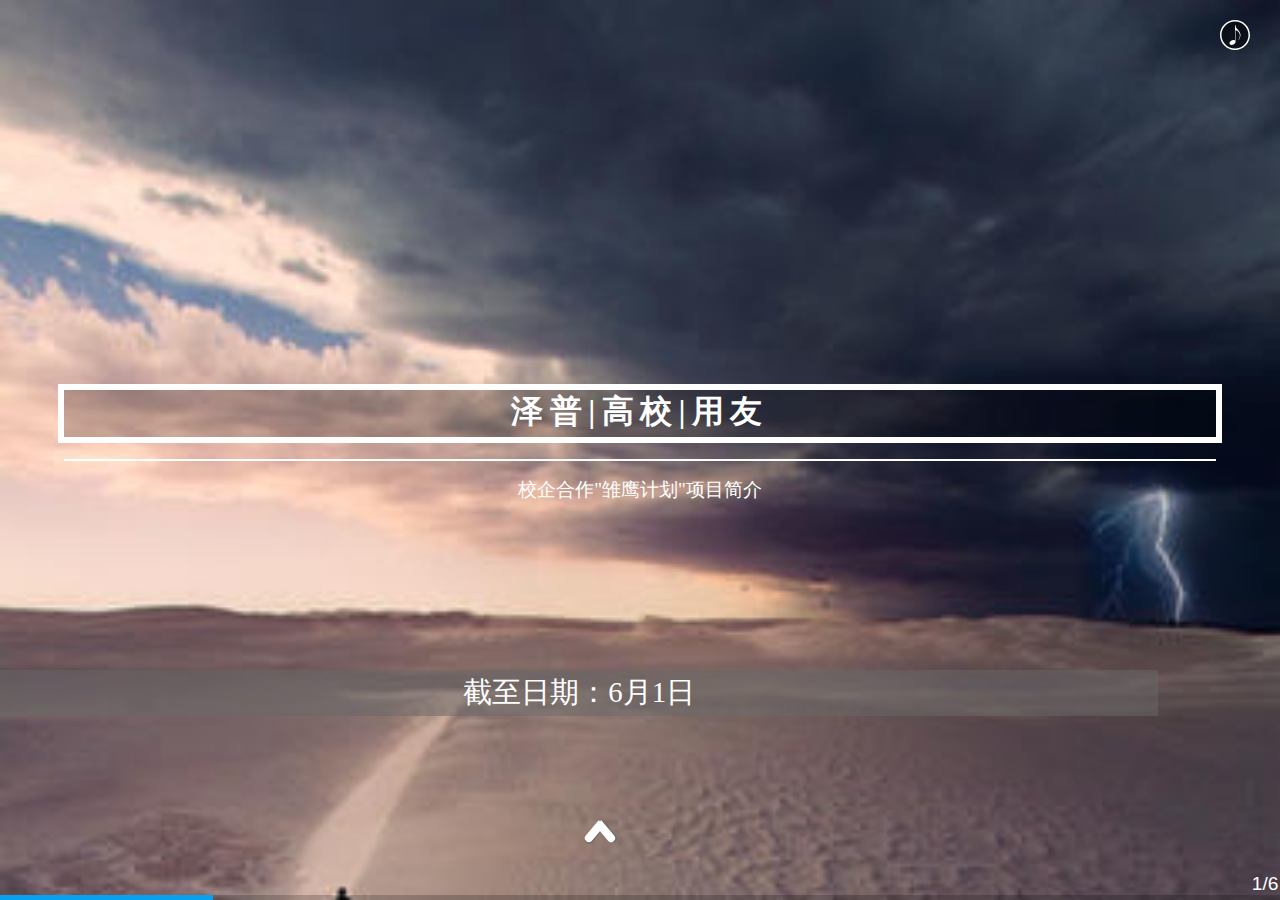
<file: zepu/index.html>
<!DOCTYPE html>
<html>
<head>
    <meta charset="utf-8">
    <meta name="viewport" content="initial-scale=1.0, maximum-scale=1.0, user-scalable=no" />
    <title>泽普高校校企合作"雏鹰计划"</title>
    <link rel="stylesheet" href="css/style.css" />
</head>
<body>
	<div class="content">
	    <ul class="content-wrap">
	    	<!--音频-->
	    	<div id="auido" class="show">
	    		<audio id="music-audio" class="audio" loop="" autoplay="autoplay" preload="" src="img/mp4.mp4"></audio>
	    	</div>
	    	<!--显示当前页面数-->
	        <div class="catalogue">
	            <span><span id="number">1</span>/6</span>
	        </div>
	        <!--进度条-->
	        <div class="progress">
	            <div id="current-progress"></div>
	        </div>
	        <li class="page page1">
	        	<!--第一页-->
	            <div class="first_background">
	            	<div class="title">
	            		<h1>泽普|高校|用友</h1>
	            		<!--直线-->
	            		<div class="hr animate"></div>
	            		<p class="projectName animate">校企合作"雏鹰计划"项目简介</p>
	            	</div>
	            	<div class="time animate">
	            		<p>截至日期：6月1日</p>
	            	</div>
	            	<!--滑动图标-->
	            	<div class="slide-icon">
	            		<div class="left-pre"></div>
	            		<div class="right-pre"></div>
	            	</div>
	            	
	            </div>
	        </li>
	        <li class="page page2">
	        	<!--第二页-->
	            <div class="second_background">
	            	<div class="txt-wrap">
	            		<div class="glass animate"></div>
	            		<p class="know animate">你知道吗</p>
	            		<p class="know-yellow animate">Do You Know</p>
	            		<p class="student animate">超过70%的大学生的大学生活也就这样？</p>
	            	</div>
	            	<div class="bottom">
	            		<div class="people"></div>
	            		<p class="come animate">大学我来了</p>
	            	</div>
                    <!--滑动图标-->
	            	<div class="slide-icon">
	            		<div class="left-pre"></div>
	            		<div class="right-pre"></div>
	            	</div>
	            </div>
	        </li>
	        <li class="page page3">
	            <!--第三页-->
	            <div class="second_background">
	            	<div class="content-box-top-th">
	            		<div class="text-box1 animate">
	            		    <p>第一年</p>
	            		    <p>终于熬过了高考狗血的日子，该好好玩啦！</p>
	                    </div>
	                    <!--图片-->
	                    <div class="dance animate"></div>
	            	</div>
	            	<div class="content-box-bottom-th">
	            		<!--图片-->
	                    <div class="colleage animate"></div>
	            		<div class="text-box2 animate">
	            		    <p>第二年</p>
	            		    <p>学生会忙着呢，我去，这就是社团！哪有时间关注企业的信息啊，就业离我远着呢！</p>
	                    </div>
	            	</div>
                    <!--滑动图标-->
	            	<div class="slide-icon">
	            		<div class="left-pre"></div>
	            		<div class="right-pre"></div>
	            	</div>
	            </div>
	        </li>
	        <li class="page page4">
	            <!--第四页-->
	            <div class="fourth_background">
	            	<div class="content-box-top-ft">
	            		<!--图片-->
	            		<div class="think animate"></div>
	            	</div>
	            	<div class="content-box-bottom-ft animate">
	            		<p>大三、大四</p>
	            		<p>准备开始校外实践、就业了，然而，您准备好了吗？</p>
	            	</div>	
                    <!--滑动图标-->
	            	<div class="slide-icon">
	            		<div class="left-pre"></div>
	            		<div class="right-pre"></div>
	            	</div>
	            </div>
	        </li>
	        <li class="page page5">
	            <!--第五页-->
	            <div class="fifth_background">
	            	<div class="content-box-top-fi">
	            		<p class="txt1 animate">找不到有价值的实践平台</p>
	            		<p class="txt2 animate">实习内容没有含金量</p>
	            		<p class="txt3 animate">知识和企业技能要求脱节</p>
	            	</div>
	            	<div class="content-box-bottom-fi animate">
	            		<p class="do animate">我们该怎么办</p>
	            		<div class="think-pic"></div>
	            	</div>	
                    <!--滑动图标-->
	            	<div class="slide-icon">
	            		<div class="left-pre"></div>
	            		<div class="right-pre"></div>
	            	</div>
	            </div>
	        </li>
	        <li class="page page6">
	            <!--第六页-->
	            <div class="sixth_background">
	            	<div class="content-box-top-si animate">
	            		<p>欢迎加入</p>
	            		<p>泽普&nbsp;|&nbsp;高校&nbsp;|&nbsp;用友</p>
	            		<p>校企合作"雏鹰计划"</p>
	            	</div>
	            	<div class="content-box-bottom-st">
	                    <!--图片-->
	            		<div class="join animate"></div>
	            		<div class="yongyou animate"></div>
	            		<div class="zepu animate"></div>
	            	</div>	
                    <!--滑动图标-->
	            	<div class="slide-icon">
	            		<div class="left-pre"></div>
	            		<div class="right-pre"></div>
	            	</div>
	            </div>
	        </li>
	    </ul>
	</div>
	<script type="text/javascript" src="js/zepto.min.js" ></script>
	<script type="text/javascript" src="js/toucher.js" ></script>
	<script>
		var doc = document.documentElement,
			resizeEvt = 'orientationchange' in window ? 'orientationchange' : 'resize',
			recalc = function() {
//				doc.style.fontSize = 20 * (doc.clientWidth / 320) + 'px';
				var content = document.querySelector('.content');
				// var contentv=1008/640;
				content.style.height = doc.clientHeight + "px";
			}
		window.addEventListener(resizeEvt, recalc, false);
		document.addEventListener('DOMContentLoaded', recalc, false);
	</script>	
	<script type="text/javascript" src="js/changePage.js" ></script>
	<script type="text/javascript" src="js/play.js" ></script>
</body>
</html>
</file>
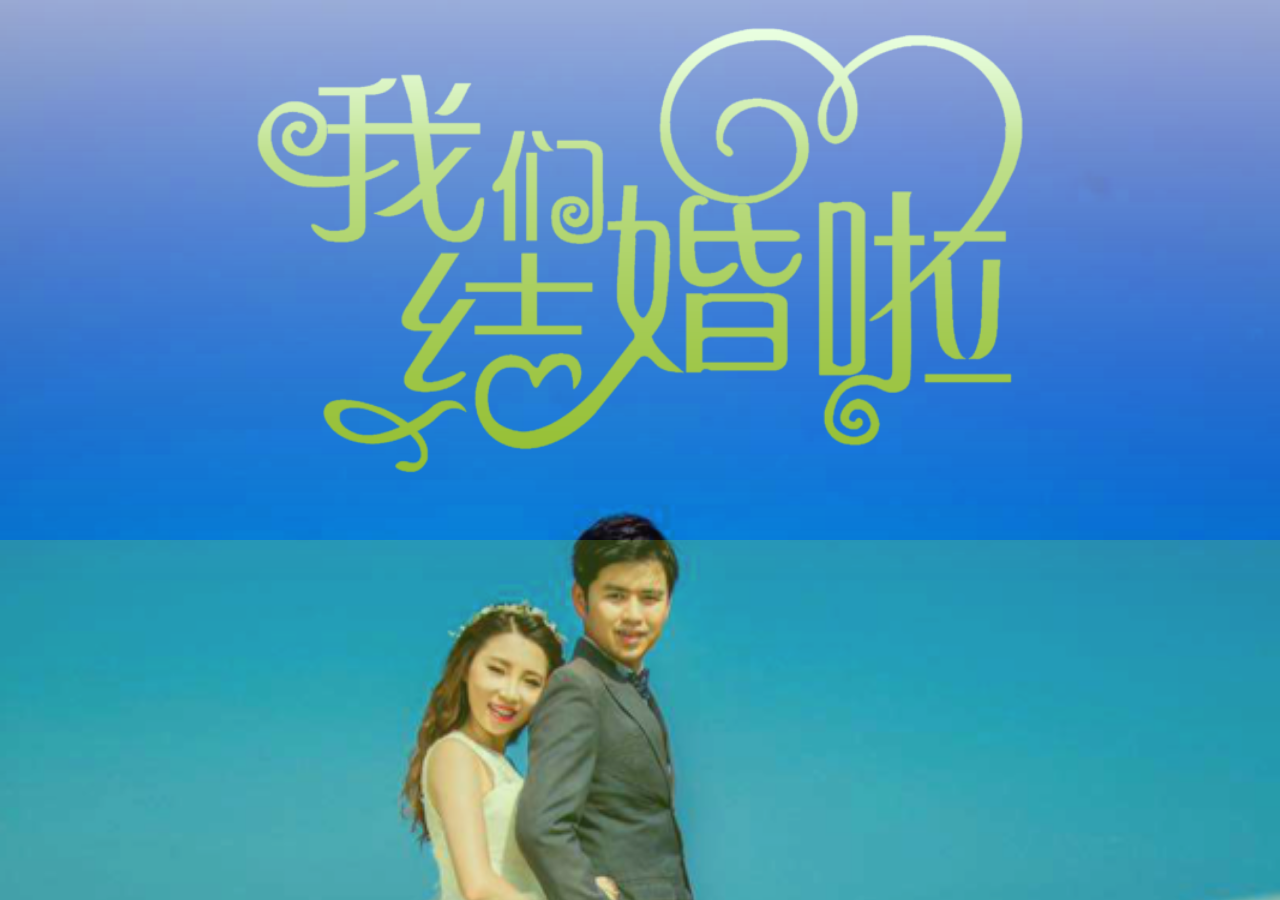
<file: marriage/marriage.html>
<!DOCTYPE html>
<html lang="en">

	<head>
		<meta charset="utf-8">
		<title></title>
		<meta name="viewport" content="width=device-width, initial-scale=1, minimum-scale=1, maximum-scale=1">
		<link rel="stylesheet" href="css/style.css" />
	</head>

	<body>
		<!-- Swiper -->
		<div class="swiper-container">
			<div class="swiper-wrapper">
				<div class="firstpage page page1 show">
					<img src="img/firstpage.png">
					<img src="img/marriage.png" class="top">
					<div class="bottom">
					</div>
					<div class="wrap">
						<img src="img/mar-flowr.png">
					</div>
				</div>

				<div class="second page page2">
					<h3>2015-05-16&nbsp;下午&nbsp;17：30</h3>
					<h1>真诚的邀约</h1>
					<p>在这温馨浪漫的，喜悦甜蜜的日子里，我两决定于2015-05-16(星期六)上午 17：30举行结婚典礼，届时敬备酒宴，欢迎您到来分享这份喜悦，您的光临将使我们的婚宴增添万分光彩</p>
					<h3>地点：花溪区迎宾路210号（花溪迎宾馆酒店）</h3>
				</div>

				<div class="third page3 page ">
					<div class="line"></div>
					<img src="img/back.png" class="back">
					<div class="box">
						<h1>典藏真爱</h1>
						<h3>Collection of precious</h3>
						<h3>2015-05-16&nbsp;下午&nbsp;17：30</h3>
						<img src="img/second.jpg" class="photo"></div>
				</div>

				<div class="third page4 page ">
					<div class="line"></div>
					<img src="img/back.png" class="back">
					<div class="box">
						<h1>典藏真爱</h1>
						<h3>Collection of precious</h3>
						<h3>2015-05-16&nbsp;下午&nbsp;17：30</h3>
						<img src="img/first.jpg" class="photo"></div>
				</div>

				<div class="third page5 page ">
					<div class="line"></div>
					<img src="img/back.png" class="back">
					<div class="box">
						<h1>典藏真爱</h1>
						<h3>Collection of precious</h3>
						<h3>2015-05-16&nbsp;下午&nbsp;17：30</h3>
						<img src="img/address.png" class="photo">
						<h3 class="address">地点：花溪区迎宾路210号（花溪迎宾馆酒店）</h3>
					</div>
				</div>

			</div>

		</div>
		<script src="js/zepto.min.js"></script>
		<script type="text/javascript" src="js/toucher.js"></script>
		<script>
			var index=1;
			            var totalpage,nextpage;
			
			        	$(document).swipeUp(function(){
			    		 totalpage=$(".page").length;
			    		 if(index==totalpage){
			    		 	$(".page"+index).removeClass("show");
			    		 	$(".page1").addClass("show");
			    		 	
			    		 	index=1;
			    		 }else{
			    		 	nextpage=index+1;
			    		 	$(".page"+index).removeClass("show");
			    		 	$(".page"+nextpage).addClass("show");
			    		 	index=nextpage;
			    		 }
			    		 });
			    		 $(document).swipeDown(function(){
			    		 totalpage=$(".page").length;
			    		 if(index==1){
			    		 	$(".page"+index).removeClass("show");
			    		 	$(".page"+totalpage).addClass("show");
			    		 	
			    		 	index=4;
			    		 }else{
			    		 	nextpage=index-1;
			    		 	$(".page"+index).removeClass("show");
			    		 	$(".page"+nextpage).addClass("show");
			    		 	index=nextpage;
			    		 }
			    		
			    	});
		</script>
	</body>

</html>
</file>
<file: zepu/css/style.css>
/*公用*/
*{
	margin: 0;
	padding: 0;
}
ul li{
	list-style: none;
}
body{
	font-size: 10px;
	font-family: "微软雅黑";
}
p{
	font-size: 1.2rem;
}
h1{
	font-size: 2rem;
}
.content{
	width: 100%;
	overflow: hidden;
    position: absolute;
}
.content-wrap{
	position: relative;
	width: 100%;
	height: inherit;
}
.page{
	width: 100%;
	height: inherit;
	overflow: hidden;
	position: absolute;
}
/*控制页面切换*/
@-webkit-keyframes In{
	from{-webkit-transform: translate3d(0,100%,0);}
	to{-webkit-transform: translate3d(0,0,0);}
}
@-moz-keyframes In{
	from{-webkit-transform: translate3d(0,100%,0);}
	to{-webkit-transform: translate3d(0,0,0);}
}
@keyframes In{
	from{-webkit-transform: translate3d(0,100%,0);}
	to{-webkit-transform: translate3d(0,0,0);}
}
.pageIn{
	-webkit-transform: translate3d(0,-100%,0);
	-moz-transform: translate3d(0,-100%,0);
	-ms-transform: translate3d(0,-100%,0);
	transform: translate3d(0,-100%,0);
	-webkit-animation: In 1s forwards;
	-moz-animation: In 1s forwards;
	-ms-animation: In 1s forwards;
	animation: In 1s forwards;
	
}
.pageOut{
	-webkit-transform: translate3d(0,100%,0);
	-moz-transform: translate3d(0,100%,0);
	-ms-transform: translate3d(0,100%,0);
	transform: translate3d(0,100%,0);
	-webkit-animation: Out 1s forwards;
    -moz-animation: Out 1s forwards;
    -ms-animation: Out 1s forwards;
    animation: Out 1s forwards;
}
@-webkit-keyframes Out{
	from{
		-webkit-transform: translate3d(0,-100%,0);
	   }
	to{
		-webkit-transform: translate3d(0,0,0);
	    }
}
@-moz-keyframes Out{
	from{
		-moz-transform: translate3d(0,-100%,0);
	   }
	to{
		-moz-transform: translate3d(0,0,0);
	    }
}
@-ms-keyframes Out{
	from{
		-ms-transform: translate3d(0,-100%,0);
	   }
	to{
		-ms-transform: translate3d(0,0,0);
	    }
}
@keyframes Out{
	from{
		transform: translate3d(0,-100%,0);
	   }
	to{
		transform: translate3d(0,0,0);
	    }
}
/*音频*/
#auido{
	background: url(../img/normalmusic.svg) no-repeat;
	background-size: 30px 30px;
	z-index: 1000;
	position: fixed;
	top:20px;
	right: 30px;
	width: 30px;
	height: 30px;
	
}
.show{
	-webkit-animation: rotato 2s linear infinite;
	-moz-animation: rotato 2s linear infinite;
	-ms-animation: rotato 2s linear infinite;
	animation: rotato 2s linear infinite;
}
.stop{
	background: url(../img/normalmusic.svg) no-repeat;
	background-size: 30px 30px;
	z-index: 1000;
	position: fixed;
	top:20px;
	right: 30px;
	width: 30px;
	height: 30px;
	-webkit-animation: rotato 2s linear infinite;
	-moz-animation: rotato 2s linear infinite;
	-ms-animation: rotato 2s linear infinite;
	animation: rotato 2s linear infinite;
	animation-play-state: paused;
}
@-webkit-keyframes rotato{
	from{
		-webkit-transform: rotate3d(0,0,0);
		transform: rotate3d(0,0,0);
		transform-origin: 50% 50%;
	}
	to{
		-webkit-transform: rotate3d(0,0,1,360deg);
		transform: rotate3d(0,0,1,360deg);
		transform-origin: 50% 50%;
	}
}
@-moz-keyframes rotato{
	from{
		-webkit-transform: rotate3d(0,0,0);
		transform: rotate3d(0,0,0);
		transform-origin: 50% 50%;
	}
	to{
		-webkit-transform: rotate3d(0,0,1,360deg);
		transform: rotate3d(0,0,1,360deg);
		transform-origin: 50% 50%;
	}
}
@-ms-keyframes rotato{
	from{
		-webkit-transform: rotate3d(0,0,0);
		transform: rotate3d(0,0,0);
		transform-origin: 50% 50%;
	}
	to{
		-webkit-transform: rotate3d(0,0,1,360deg);
		transform: rotate3d(0,0,1,360deg);
		transform-origin: 50% 50%;
	}
}
@-o-keyframes rotato{
	from{
		-webkit-transform: rotate3d(0,0,0);
		transform: rotate3d(0,0,0);
		transform-origin: 50% 50%;
	}
	to{
		-webkit-transform: rotate3d(0,0,1,360deg);
		transform: rotate3d(0,0,1,360deg);
		transform-origin: 50% 50%;
	}
}
@keyframes rotato{
	from{
		-webkit-transform: rotate3d(0,0,0);
		transform: rotate3d(0,0,0);
		transform-origin: 50% 50%;
	}
	to{
		-webkit-transform: rotate3d(0,0,1,360deg);
		transform: rotate3d(0,0,1,360deg);
		transform-origin: 50% 50%;
	}
}
/*滑动图标*/
.slide-icon{
	width: 3rem;
	height: 3rem;
	position: absolute;
	left: 45%;
	bottom: 2rem;
	-webkit-animation: translateZ 1.2s linear infinite;
	-moz-animation: translateZ 1.2s   linear infinite;
	-ms-animation: translateZ 1.2s  linear infinite;
	animation: translateZ 1.2s linear infinite;
	
}
@-webkit-keyframes translateZ{
	0%{
		-webkit-transform: translateY(0);
		transform: translateY(0);
		opacity: 0.1;
	}
	70%{
		-webkit-transform: translateY(-1rem);
		transform: translateY(-1rem);
		opacity: 1;
	}
	100%{
		-webkit-transform: translateY(-1.5rem);
		transform: translateY(-1.5rem);
		opacity: 0;
	}
}
.left-pre,.right-pre{
	position: relative;
	top:0.5rem;
	float: left;
	width: 1.5rem;
	height: 0.5rem;
	background: #ffffff;
	box-shadow: 1px -1px 1px #646464;
	/*-webkit-transform: rotate(130deg);;
	transform: rotate(130deg);*/
}
.left-pre{
	border-top-right-radius: 5px;
	border-bottom-right-radius: 5px;
	-webkit-transform: rotate(130deg);;
	transform: rotate(130deg);
	box-shadow: 1px -1px 1px #646464;
	left: 0.4rem;
	
}
.right-pre{
	border-top-right-radius: 5px;
	border-bottom-right-radius: 5px;
	-webkit-transform: rotate(50deg);;
	transform: rotate(50deg);
	right: 0.4rem;
}
/*显示当前页面数*/
.catalogue{
	z-index: 1000;
	position: absolute;
	bottom: 0.3rem;
	right: 0.1rem;
}
.catalogue span{
	font-family: 'Microsoft Yahei',Tahoma,Helvetica,Arial,sans-serif;
	color: #FFFFFF;
	font-size: 1.2rem;
}
/*进度条*/
.progress{
	z-index: 1000;
	position: absolute;
	bottom: 0px;
	width: 100%;
	height: 0.3rem;
	background-color: rgba(0,0,0,.2);

}
#current-progress{
	width: 16.67%;
	height: 0.3rem;	
	background-color: #08A1EF;
	-webkit-transition: width 1s linear;
	-moz-transition: width 1s linear;
	transition: width 1s linear;
}
#current-progress.width1{
	width: 16.67%;
}
#current-progress.width2{
	width: 33.34% !important;
}
#current-progress.width3{
	width: 50% !important;
}
#current-progress.width4{
	width: 66.67% !important;
}
#current-progress.width5{
	width: 83.33% !important;
}
#current-progress.width6{
	width: 100% !important;
}

/*第一页*/
.first_background{
    width:100%;
    height: inherit;
    background: url(../img/first.jpg) left top/cover no-repeat;
}
.page1{
	z-index: 100;
}
.title {
	height: 30%;
	padding-top: 30%;
}
.title h1{
	width: 90%;
	color: #FFFFFF;
	border: 0.4rem solid #FFFFFF;
	margin: 0px auto;
	text-align: center;
	letter-spacing:0.4rem;
	padding-bottom: 0.2rem;
	background: rgba(0,0,0,0.2);
}
.hr{
	width: 90%;
	margin: 1rem auto;
	height: 0.1rem;
	background: #FFFFFF;
}
.active.hr{
	-webkit-animation: changeWidth 0.5s linear .1s forwards;
	-moz-animation: changeWidth 0.5s linear .1s forwards;
	-ms-animation: changeWidth 0.5s linear .1s forwards;
	-o-animation: changeWidth 0.5s linear .1s forwards;
	animation: changeWidth 0.5s linear .1s forwards;
}
@-webkit-keyframes changeWidth{
	from{
		width: 10%;
	}
	to{
		width: 90%;
	}
}
@-moz-keyframes changeWidth{
	from{
		width: 10%;
	}
	to{
		width: 90%;
	}
}
@-ms-keyframes changeWidth{
	from{
		width: 10%;
	}
	to{
		width: 90%;
	}
}
@-o-keyframes changeWidth{
	from{
		width: 10%;
	}
	to{
		width: 90%;
	}
}
@keyframes changeWidth{
	from{
		width: 10%;
	}
	to{
		width: 90%;
	}
}
.projectName{
	position: relative;
	color: #FFFFFF;
	margin: 1rem auto;
	text-align: center;
}
.active.projectName{
	-webkit-animation: first1 1s linear forwards;
	-moz-animation: first1 1s linear forwards;
	-ms-animation: first1 1s linear forwards;
	-o-animation: first1 1s linear forwards;
	animation: first1 1s linear forwards;
}
.time{
	position: relative;
	margin-top: 1rem;
	padding: 0.2rem;
	width: 90%;
	background: rgba(103, 103, 103,0.5);
}
.active.time{
	-webkit-animation: first1 1s linear 0.3s forwards;
	-moz-animation: first1 1s linear 0.3s forwards;
	-ms-animation: first1 1s linear 0.3s forwards;
	-o-animation: first1 1s linear 0.3s forwards;
	animation: first1 1s linear 0.3s forwards;
}
.time p{
	font-size: 1.8rem;
	color: #FFFFFF;
	text-align: center;
}
@-webkit-keyframes first1{
	from{
		-webkit-transform: translate3d(0,100%,0);
		opacity: 0;
	}
	to{
		-webkit-transform: translate3d(0,0,0);
		opacity: 1;
	}
}
@-moz-keyframes first1{
	from{
		-moz-transform: translate3d(0,100%,0);
		opacity: 0;
	}
	to{
		-moz-transform: translate3d(0,0,0);
		opacity: 1;
	}
}
@-ms-keyframes first1{
	from{
		-ms-transform: translate3d(0,100%,0);
		opacity: 0;
	}
	to{
		-ms-transform: translate3d(0,0,0);
		opacity: 1;
	}
}
@keyframes first1{
	from{
		-webkit-transform: translate3d(0,100%,0);
		transform: translate3d(0,100%,0);	
		opacity: 0;	
	}
	to{
		-webkit-transform: translate3d(0,0,0);
		transform: translate3d(0,0,0);
		opacity: 1;
	}
}
/*第二页*/
.second_background{
    width:100%;
    height: inherit;
    background: url(../img/second.jpg) left top/cover no-repeat;
}
.txt-wrap{
	height: 50%;
	width: 100%;
	padding-top: 20%;
}
.glass{
	background: url(../img/glass.png) no-repeat;
	height: 196px;
	width: 80%;
	height: 6rem;
	margin: 0px auto;
	background-size: 90% 90%;
	background-position: center center;
	position: relative;
}
.active.glass{
	-webkit-animation: slideDown1 1s linear .1s forwards;
	-moz-animation: slideDown1 1s linear .1s forwards;
	-ms-animation: slideDown1 1s linear .1s forwards;
	-o-animation: slideDown1 1s linear .1s forwards;
	animation: slideDown1 1s linear .1s forwards; 
}
.know{
	position: relative;
	font-size: 1.8rem;
    color: #FFFFFF;
    text-align: center;
    margin-bottom: 0.5rem;
}
.active.know{
	-webkit-animation: slideUp2 1s linear .1s forwards;
	-moz-animation: slideUp2 1s linear .1s forwards;
	-ms-animation: slideUp2 1s linear .1s forwards;
	-o-animation: slideUp2 1s linear .1s forwards;
	animation: slideUp2 1s linear .1s forwards; 
}
.know-yellow{
	position: relative;
	font-size: 1.4rem;
    color: yellow;
    text-align: center;
    margin-bottom: 0.5rem;
}
.active.know-yellow{
	-webkit-animation: slideUp2 1s linear .1s forwards;
	-moz-animation: slideUp2 1s linear .1s forwards;
	-ms-animation: slideUp2 1s linear .1s forwards;
	-o-animation: slideUp2 1s linear .1s forwards;
	animation: slideUp2 1s linear .1s forwards; 
}
@-webkit-keyframes slideDown1{
	from{
		top:-1.5rem;
	}
	to{
		top:0rem;
	}
}
@-moz-keyframes slideDown1{
	from{
		top:-1.5rem;
	}
	to{
		top:0rem;
	}
}
@-ms-keyframes slideDown1{
	from{
		top:-1.5rem;
	}
	to{
		top:0rem;
	}
}
@-o-keyframes slideDown1{
	from{
		top:-1.5rem;
	}
	to{
		top:0rem;
	}
}
@keyframes slideDown1{
	from{
		top:-1.5rem;
	}
	to{
		top:0rem;
	}
}
@-webkit-keyframes slideUp2{
	from{
		-webkit-transform: translate3d(0,30%,0);
		transform: translate3d(0,30%,0);
		opacity: 0;
	}
	to{
		-webkit-transform: translate3d(0,0,0);
		transform: translate3d(0,0,0);
		opacity: 1;
	}
}
@-moz-keyframes slideUp2{
	from{
		top:1.5rem;
		opacity: 0;
	}
	to{
		top:0rem;
		opacity: 1;
	}
}
@-ms-keyframes slideUp2{
	from{
		top:1.5rem;
		opacity: 0;
	}
	to{
		top:0rem;
		opacity: 1;
	}
}
@-o-keyframes slideUp2{
	from{
		top:1.5rem;
		opacity: 0;
	}
	to{
		top:0rem;
		opacity: 1;
	}
}
@keyframes slideUp2{
	from{
		-webkit-transform: translate3d(0,30%,0);
		transform: translate3d(0,30%,0);
		opacity: 0;
	}
	to{
		-webkit-transform: translate3d(0,0,0);
		transform: translate3d(0,0,0);
		opacity: 1;
	}
}
.student{
	font-size: 1.4rem;
    color: #FFFFFF;
    padding: 0rem 1rem;
    margin-bottom: 0.5rem;
}
.active.student{
	-webkit-animation: slideLeft1 1s linear .1s forwards;
	-moz-animation: slideLeft1 1s linear .1s forwards;
	-ms-animation: slideLeft1 1s linear .1s forwards;
	-o-animation: slideLeft1 1s linear .1s forwards;
	animation: slideLeft1 1s linear .1s forwards; 
}
@-webkit-keyframes slideLeft1{
	from{
		-webkit-transform: translate3d(-100%,0,0);
	}
	to{
		-webkit-transform: translate3d(0,0,0);
	}
}
@-moz-keyframes slideLeft1{
	from{
		-webkit-transform: translate3d(-100%,0,0);
	}
	to{
		-webkit-transform: translate3d(0,0,0);
	}
}
@-ms-keyframes slideLeft1{
	from{
		-webkit-transform: translate3d(-100%,0,0);
	}
	to{
		-webkit-transform: translate3d(0,0,0);
	}
}
@keyframes slideLeft1{
	from{
		transform: translate3d(-100%,0,0);
	}
	to{
		transform: translate3d(0,0,0);
	}
}
.bottom{
	width: 100%;
	height: 60%;
}
.people{
	background: url(../img/people.gif) no-repeat;
	width: 80%;
	height: 60%;
	background-size: 100% 100%;
	margin-left: .5rem;
}
.active.come{
	-webkit-animation: rotate1 2s linear .1s infinite;
	-moz-animation: rotate1 2s linear .1s infinite;
	-ms-animation: rotate1 2s linear .1s infinite;
	-o-animation: rotate1 2s linear .1s infinite;
	animation: rotate1 2s linear .1s infinite; 
}
@-webkit-keyframes rotate1{
	0%{
		-webkit-transform: rotate3d(0,0,1,-10deg);
	}
	30%{
		-webkit-transform: rotate3d(0,0,1,10deg);
	}
	50%{
		-webkit-transform: rotate3d(0,0,1,-10deg);
	}
	80%{
		-webkit-transform: rotate3d(0,0,1,5deg);
	}
	100%{
		-webkit-transform: rotate3d(0,0,1,2deg);
	}
}
@keyframes rotate1{
	0%{
		transform: rotate3d(0,0,1,-10deg);
	}
	30%{
		transform: rotate3d(0,0,1,10deg);
	}
	50%{
		transform: rotate3d(0,0,1,-10deg);
	}
	80%{
		transform: rotate3d(0,0,1,5deg);
	}
	100%{
		transform: rotate3d(0,0,1,2deg);
	}
}
.bottom p{
	position: absolute;
	width: 1.1rem;
	height: 40%;
	font-size: 1.2rem;
	color: #FFFFFF;
	right: 1.2rem;
	top:63%;
}
/*第三页*/
.content-box-top-th{
	width: 100%;
	height: 40%;
	padding-top: 26%;
}
.text-box1{
	padding:0 2%;
	width: 36%;
	height: 35%;
	text-align: center;
	float: left;
	margin-right: 3%;
}
.text-box1 P:nth-child(1){
	color: #FFFFFF;
	font-size: 1.4rem;
	
}
.text-box1 P:nth-child(2){
	color: #FFFFFF;
	font-size: 1.0rem;
	line-height: 1.6rem;
}
.dance{
	background: url(../img/dance.jpg) no-repeat;
	height: 60%;
	width: 55%;
	background-size: 100% 100%;
	float:left;
}
.active.text-box1{
	-webkit-animation: slideLeft3 2s linear .1s forwards;
	-moz-animation: slideLeft3 2s linear .1s forwards;
	-ms-animation: slideLeft3 2s linear .1s forwards;
	-o-animation: slideLeft3 2s linear .1s forwards;
	animation: slideLeft3 2s linear .1s forwards; 
}
@-webkit-keyframes slideLeft3{
	0%{
		-webkit-transform: translate3d(-200%,0,0);
	}
	30%{
		-webkit-transform: translate3d(-5%,0,0);
	}
	40%{
		-webkit-transform: translate3d(100%,0,0);
	}
	60%{
		-webkit-transform: translate3d(0%,0,0);
	}
	80%{
		-webkit-transform: translate3d(110%,0,0);
	}
	100%{
		-webkit-transform: translate3d(0%,0,0);
	}
}
@keyframes slideLeft3{
	0%{
		transform: translate3d(-100%,0,0);
	}
	20%{
		transform: translate3d(0%,0,0);
	}
	40%{
		transform: translate3d(2%,0,0);
	}
	60%{
		transform: translate3d(0%,0,0);
	}
	80%{
		transform: translate3d(2%,0,0);
	}
	100%{
		transform: translate3d(0%,0,0);
	}
}
.active.dance{
	-webkit-animation: slideLeft4 2s linear .1s forwards;
	-moz-animation: slideLeft4 2s linear .1s forwards;
	-ms-animation: slideLeft4 2s linear .1s forwards;
	-o-animation: slideLeft4 2s linear .1s forwards;
	animation: slideLeft4 2s linear .1s forwards; 
}
@-webkit-keyframes slideLeft4{
	0%{
		-webkit-transform: translate3d(100%,0,0);
	}
	30%{
		-webkit-transform: translate3d(-5%,0,0);
	}
	40%{
		-webkit-transform: translate3d(10%,0,0);
	}
	60%{
		-webkit-transform: translate3d(0%,0,0);
	}
	80%{
		-webkit-transform: translate3d(-5%,0,0);
	}
	100%{
		-webkit-transform: translate3d(0%,0,0);
	}
}
@keyframes slideLeft4{
	0%{
		transform: translate3d(100%,0,0);
	}
	30%{
		transform: translate3d(-5%,0,0);
	}
	40%{
		transform: translate3d(10%,0,0);
	}
	60%{
		transform: translate3d(0%,0,0);
	}
	80%{
		transform: translate3d(-5%,0,0);
	}
	100%{
		transform: translate3d(0%,0,0);
	}
}
.dance:after{
	content: "";
	clear: both;
}
.content-box-bottom-th{
	width: 100%;
	height: 40%;
}
.text-box2{
	padding: 0;
	width: 30%;
	height: 35%;
	text-align: center;
	float: left;
}
.text-box2 P:nth-child(1){
	color: #FFFFFF;
	font-size: 1.4rem;
}
.text-box2 P:nth-child(2){
	color: #FFFFFF;
	font-size: 1.0rem;
	line-height: 1.6rem;
}
.active.text-box2{
	-webkit-animation: slideLeft4 2s linear .1s forwards;
	-moz-animation: slideLeft4 2s linear .1s forwards;
	-ms-animation: slideLeft4 2s linear .1s forwards;
	-o-animation: slideLeft4 2s linear .1s forwards;
	animation: slideLeft4 2s linear .1s forwards; 
}
.colleage{
	background: url(../img/association.jpg) no-repeat;
	height: 70%;
	width: 60%;
	margin-right: 3%;
	margin-left: 1%;
	background-size: 100% 100%;
	float:left;
}
.colleage:after{
	content: "";
	clear: both;
}
.active.colleage{
	-webkit-animation: slideLeft3 2s linear .1s forwards;
	-moz-animation: slideLeft3 2s linear .1s forwards;
	-ms-animation: slideLeft3 2s linear .1s forwards;
	-o-animation: slideLeft3 2s linear .1s forwards;
	animation: slideLeft3 2s linear .1s forwards; 
}
/*第四页*/
.fourth_background{
	width:100%;
    height: inherit;
    background: url(../img/fourth.jpg) left top/cover no-repeat;
}
.content-box-top-ft{
	width: 100%;
	height: 40%;
	padding-top: 20%;
}
.think{
	width: 80%;
	height: 100%;
	margin: 0px auto;
	background: url(../img/think.jpg) no-repeat;
	background-size: 100% 100%;
}
.content-box-bottom-ft{
	width: 70%;
	height: 23%;
	margin: 10% auto;
	background: rgba(0,0,0,0.8);
	padding: 5%;
	text-align: center;
	color: rgba(255,255,255,0.4);
	
}
.content-box-bottom-ft p:nth-child(1){
	padding-bottom: 0.5rem;
	font-size: 1.4rem;
	line-height: 1.4rem;
}
/*第五页*/
.fifth_background{
	width:100%;
    height: inherit;
    background: url(../img/fifth.jpg) left top/cover no-repeat;
}
.content-box-top-fi{
	width: 100%;
	height: 20%;
	padding-top: 20%;
	text-align: center;
}
.content-box-top-fi p{
	color: #FFFFFF;
	font-size: 1.6rem;
	padding-bottom: 1.4rem;
}
.content-box-bottom-fi{
	width: 80%;
	height: 50%;
	margin-top: 30%;
	padding: 0 10%;
}
.content-box-bottom-fi p{
	color: #FFFFFF;
	font-size: 1.8rem;
	width: 1.6rem;
	height: auto;
	float: left;
}
.think-pic{
	float: left;
	background: url(../img/worried.gif) no-repeat;
	width: 80%;
	height: 80%;
	background-size: 100% 100%;
	margin-left: 10%;
	position: relative;
	top:10%;
}
.think-pic:after{
	content: '';
	clear: both;
}
/*第五页*/
.sixth_background{
	width:100%;
    height: inherit;
    background: url(../img/sixth.jpg) left top/cover no-repeat;
}
.content-box-top-si{
	width: 100%;
	height: 20%;
	padding-top: 10%;
	text-align: center;
	text-align: center;
}
.content-box-top-si p{
	color: #FFFFFF;
	font-size: 1.4rem;
	padding-bottom: 2%;
}
.content-box-top-si p:nth-child(3){
	color: #FFFFFF;
	font-size: 1.2rem;
}
.content-box-bottom-st{
	width: 100%;
	height: 60%;
	margin-top: 5%;
}
.join{
	width: 100%;
	height: 80%;
	background: url(../img/join.jpg) no-repeat;
	background-size: 100% 100%;
	margin-bottom: 2%;
}
.yongyou{
	float: left;
	width: 30%;
	height: 20%;
	background: url(../img/yongyou.jpg) no-repeat;
	background-size: 100% 100%;
	margin: 0% 7%;
}
.zepu{
	float: left;
	width: 50%;
	height: 20%;
	background: url(../img/zepu.jpg) no-repeat;
	background-size: 100% 100%;
}
/*第四页动画*/
.active.think{
	-webkit-animation: slideLeft4 1s linear .1s forwards;
	-moz-animation: slideLeft4 1s linear .1s forwards;
	-ms-animation: slideLeft4 1s linear .1s forwards;
	-o-animation: slideLeft4 1s linear .1s forwards;
	animation: slideLeft4 1s linear .1s forwards; 
}
.active.content-box-bottom-ft{
	-webkit-animation: slideLeft5 1s linear .1s forwards;
	-moz-animation: slideLeft5 1s linear .1s forwards;
	-ms-animation: slideLeft5 1s linear .1s forwards;
	-o-animation: slideLeft5 1s linear .1s forwards;
	animation: slideLeft5 1s linear .1s forwards; 
}
@-webkit-keyframes slideLeft5{
	0%{
		-webkit-transform: translate3d(-200%,0,0);
		background: rgba(0,0,0,1);
	}
	20%{
		-webkit-transform: translate3d(-10%,0,0);
		background: rgba(0,0,0,1);
	}
	40%{
		-webkit-transform: translate3d(20%,0,0);
		background: rgba(0,0,0,0.4);
	}
	60%{
		-webkit-transform: translate3d(-10%,0,0);
		background: rgba(0,0,0,0.4);
	}
	80%{
		-webkit-transform: translate3d(20%,0,0);
		background: rgba(0,0,0,0.4);
	}
	100%{
		-webkit-transform: translate3d(0%,0,0);
		background: rgba(0,0,0,0.4);
	}
}
@keyframes slideLeft5{
	0%{
		transform: translate3d(-200%,0,0);
		background: rgba(0,0,0,1);
	}
	20%{
		transform: translate3d(-10%,0,0);
		background: rgba(0,0,0,1);
	}
	40%{
		transform: translate3d(20%,0,0);
		background: rgba(0,0,0,0.4);
	}
	60%{
		transform: translate3d(-10%,0,0);
		background: rgba(0,0,0,0.4);
	}
	80%{
		transform: translate3d(20%,0,0);
		background: rgba(0,0,0,0.4);
	}
	100%{
		transform: translate3d(0%,0,0);
		background: rgba(0,0,0,0.4);
	}
}
/*第五页动画*/
.active.txt1{
	-webkit-animation: slideUp5 1s linear .6s forwards;
	-moz-animation: slideUp5 1s linear .6s forwards;
	-ms-animation: slideUp5 1s linear .6s forwards;
	-o-animation: slideUp5 1s linear .6s forwards;
	animation: slideUp5 1s linear .6s forwards; 
}
.active.txt2{
	-webkit-animation: slideUp5 1s linear .1s forwards;
	-moz-animation: slideUp5 1s linear .1s forwards;
	-ms-animation: slideUp5 1s linear .1s forwards;
	-o-animation: slideUp5 1s linear .1s forwards;
	animation: slideUp5 1s linear .1s forwards; 
}
.active.txt3{
	-webkit-animation: slideUp6 1s linear 1s forwards;
	-moz-animation: slideUp6 1s linear 1s forwards;
	-ms-animation: slideUp6 1s linear 1s forwards;
	-o-animation: slideUp6 1s linear 1s forwards;
	animation: slideUp6 1s linear 1s forwards; 
}
@-webkit-keyframes slideUp5{
	0%{
		-webkit-transform: translate3d(0,30%,0);
		opacity: 0;
	}
	
	100%{
		-webkit-transform: translate3d(0,0,0);
		opacity: 1;
	}
}
@-moz-keyframes slideUp5{
	0%{
		-moz-transform: translate3d(0,30%,0);
		opacity: 0;
	}
	
	100%{
		-moz-transform: translate3d(0,0,0);
		opacity: 1;
	}
}
@-ms-keyframes slideUp5{
	0%{
		-ms-transform: translate3d(0,30%,0);
		opacity: 0;
	}
	
	100%{
		-ms-transform: translate3d(0,0,0);
		opacity: 1;
	}
}
@keyframes slideUp5{
	0%{
		transform: translate3d(0,30%,0);
		opacity: 0;
	}
	
	100%{
		transform: translate3d(0,0,0);
		opacity: 1;
	}
}
@-webkit-keyframes slideUp6{
	0%{
		-webkit-transform: translate3d(0,50%,0);
		opacity: 0;
	}
	
	100%{
		-webkit-transform: translate3d(0,0,0);
		opacity: 1;
	}
}
@-moz-keyframes slideUp6{
	0%{
		-moz-transform: translate3d(0,50%,0);
		opacity: 0;
	}
	
	100%{
		-moz-transform: translate3d(0,0,0);
		opacity: 1;
	}
}
@-ms-keyframes slideUp6{
	0%{
		-ms-transform: translate3d(0,50%,0);
		opacity: 0;
	}
	
	100%{
		-ms-transform: translate3d(0,0,0);
		opacity: 1;
	}
}
@keyframes slideUp6{
	0%{
		transform: translate3d(0,50%,0);
		opacity: 0;
	}
	
	100%{
		transform: translate3d(0,0,0);
		opacity: 1;
	}
}
.active.content-box-bottom-fi{
	-webkit-animation: slideUp7 2s linear .1s forwards;
	-moz-animation: slideUp7 2s linear .1s forwards;
	-ms-animation: slideUp7 2s linear .1s forwards;
	-o-animation: slideUp7 2s linear .1s forwards;
	animation: slideUp7 2s linear .1s forwards;
}
@-webkit-keyframes slideUp7{
	0%{
		-webkit-transform: translate3d(0,100%,0);
		
	}
	30%{
		-webkit-transform: translate3d(0,5%,0);
	}
	40%{
		-webkit-transform: translate3d(0,0%,0);
	}
	50%{
		-webkit-transform: translate3d(0,5%,0);
	}
	100%{
		-webkit-transform: translate3d(0,0,0);
		
	}
}
@keyframes slideUp7{
	0%{
		transform: translate3d(0,100%,0);
		
	}
	30%{
		transform: translate3d(0,5%,0);
	}
	40%{
		transform: translate3d(0,0%,0);
	}
	50%{
		transform: translate3d(0,5%,0);
	}
	100%{
		transform: translate3d(0,0,0);
		
	}
}
.active.do{
	-webkit-animation: rotate3 2s linear 2s forwards;
	-moz-animation: rotate3 2s linear 2s forwards;
	-ms-animation: rotate3 2s linear 2s forwards;
	-o-animation: rotate3 2s linear 2s forwards;
	animation: rotate3 2s linear 2s forwards;
}
@-webkit-keyframes rotate3{
	0%{
		-webkit-transform: rotate3d(0,0,1,-10deg);
		
	}
	25%{
		-webkit-transform: rotate3d(0,0,1,10deg);
	}
	50%{
		-webkit-transform: rotate3d(0,0,1,-5deg);
	}
	75%{
		-webkit-transform: rotate3d(0,0,1,5deg);
	}
	100%{
		-webkit-transform: translate3d(0,0,0);
		
	}
}
@keyframes rotate3{
	0%{
		transform: rotate3d(0,0,1,-10deg);
		
	}
	25%{
		transform: rotate3d(0,0,1,10deg);
	}
	50%{
		transform: rotate3d(0,0,1,-5deg);
	}
	75%{
		transform: rotate3d(0,0,1,5deg);
	}
	100%{
		transform: translate3d(0,0,0);
		
	}
}
/*第6页动画*/
.active.content-box-top-si{
	-webkit-animation: up1 1.5s linear .1s forwards;
	-moz-animation: up1 1.5s linear .1s forwards;
	-ms-animation: up1 1.5s linear .1s forwards;
	-o-animation: up1 1.5s linear .1s forwards;
	animation: up1 1.5s linear .1s forwards;
}
@-webkit-keyframes up1{
	0%{
		-webkit-transform: translate3d(0,-200%,0);
		
	}
	25%{
		-webkit-transform: translate3d(0,-10%,0);
	}
	50%{
		-webkit-transform: translate3d(0,-20%,0);
	}
	75%{
		-webkit-transform: translate3d(0,20%,0);
	}
	100%{
		-webkit-transform: translate3d(0,0,0);
		
	}
}
@keyframes up1{
	0%{
		transform: translate3d(0,-200%,0);
		
	}
	25%{
		transform: translate3d(0,-10%,0);
	}
	50%{
		transform: translate3d(0,-20%,0);
	}
	75%{
		transform: translate3d(0,20%,0);
	}
	100%{
		transform: translate3d(0,0,0);
		
	}
}
.active.join,.active.zepu,.active.yongyou{
	-webkit-animation:down1 1.5s linear .1s forwards;
	-moz-animation: down1 1.5s linear .1s forwards;
	-ms-animation: down1 1.5s linear .1s forwards;
	-o-animation: down1 1.5s linear .1s forwards;
	animation: down1 1.5s linear .1s forwards;
}
@-webkit-keyframes down1{
	0%{
		-webkit-transform: translate3d(0,200%,0);
		
	}
	25%{
		-webkit-transform: translate3d(0,10%,0);
	}
	40%{
		-webkit-transform: translate3d(0,20%,0);
	}
	45%{
		-webkit-transform: translate3d(0,-20%,0);
	}
	60%{
		-webkit-transform: translate3d(0,10%,0);
	}
	75%{
		-webkit-transform: translate3d(0,-10%,0);
	}
	100%{
		-webkit-transform: translate3d(0,0,0);
		
	}
}
@keyframes down1{
	0%{
		transform: translate3d(0,200%,0);
		
	}
	25%{
		transform: translate3d(0,10%,0);
	}
	40%{
		transform: translate3d(0,20%,0);
	}
	45%{
		transform: translate3d(0,-20%,0);
	}
	60%{
		transform: translate3d(0,10%,0);
	}
	75%{
		transform: translate3d(0,-10%,0);
	}
	100%{
		transform: translate3d(0,0,0);
		
	}
}
</file>
<file: marriage/css/style.css>
html,
body {
	position: relative;
	height: 100%;
	font-size: 14px;
	font-family: "微软雅黑";
}

body {
	background: #eee;
	font-family: Helvetica Neue, Helvetica, Arial, sans-serif;
	font-size: 14px;
	color: #000;
	margin: 0;
	padding: 0;
}

.swiper-container {
	width: 100%;
	height: 100vh;
	overflow: hidden;
}

.page {
	display: none;
	width: 100%;
	height: 100vh;
	position: absolute;
	top: 0px;
	left: 0px;
	overflow: hidden;
	background: #FFFFFF;
}

.firstpage {
	position: relative;
}

.firstpage img:first-child {
	width: 100%;
}

.top {
	position: absolute;
	z-index: 3;
	width: 60%;
	top: 10px;
	display: block;
	left: 20%;
}

.bottom {
	position: absolute;
	height: 40%;
	width: 100%;
	z-index: 10;
	background: greenyellow;
	opacity: 0.2;
	bottom: 0px;
}

.wrap {
	position: absolute;
	height: 30%;
	width: 60%;
	left: 20%;
	z-index: 100;
	animation: myslide 2s forwards;
}

@keyframes myslide {
	from {
		top: -40%;
	}
	to {
		top: 70%;
	}
}

.second {
	background: #F4FEDB;
	width: 100%;
}

.second h3:first-child {
	color: #50AB19;
	animation: myslide2 2s forwards;
}

.second h3 {
	font-size: 0.8rem;
	font-weight: 400;
}

.second p {
	width: 70%;
	font-size: 1rem;
	line-height: 1.5rem;
	margin: 5rem auto;
}

.second h1 {
	font-size: 1.2rem;
	color: #2FA41A;
}

@keyframes myslide2 {
	from {
		top: 40px;
	}
	to {
		top: 30px;
	}
}

.second {
	background: #F4FEDB;
	overflow: hidden;
}

.second h3:first-child {
	position: relative;
	color: #50AB19;
	animation: myslide2 2s forwards;
}

.second h3 {
	position: relative;
	text-align: center;
	font-size: 0.8rem;
	font-weight: 400;
}

.second h3:last-child {
	animation: myslide4 2s forwards;
	animation-delay: 1s;
	margin-top: 10rem;
}

.second p {
	font-size: 1rem;
	line-height: 1.5rem;
	margin-top: 5rem;
}

.second h1 {
	text-align: center;
	font-size: 1.2rem;
	color: #2FA41A;
	margin-top: 5rem;
	position: relative;
	animation: myslide5 2s forwards;
	animation-delay: 0.5s;
}

@keyframes myslide2 {
	from {
		top: 5.5rem
	}
	to {
		top: 1rem
	}
}

@keyframes myslide4 {
	from {
		right: -200px;
	}
	to {
		right: 0px;
	}
}

@keyframes myslide5 {
	from {
		left: -200px;
	}
	to {
		left: 0px;
	}
}

.third {
	width: 100%;
	position: relative;
	overflow: hidden;
}

.line {
	margin-top: 1.2rem;
	width: 80%;
	height: 2px;
	background: #679636;
}

h1 {
	font-size: 1.2rem;
	color: #2FA41A;
}

h3 {
	font-size: 0.8rem;
	color: #50AB19;
}

.third h1 {
	position: relative;
	margin-top: 10%;
	animation: myslide8 0.1s forwards;
}

.third h1,
.third h3 {
	margin-left: 10%;
}

.third img:last-child {
	width: 60%;
	border-radius: 0.5rem;
	display: block;
	margin: 3rem auto;
}

.back {
	position: relative;
	left: 30%;
	width: 60%;
	opacity: 0.3;
	animation: myslide7 2s forwards;
}

@keyframes myslide7 {
	from {
		top: -200px
	}
	to {
		top: 0px
	}
}

@keyframes myslide8 {
	from {
		top: 0px;
	}
	to {
		top: 2px;
	}
}

.show {
	display: block;
}

.page5 .photo {
	width: 60%;
	border-radius: 0.5rem;
	display: block;
	margin: 3rem auto;
}

.address {
	position: relative;
	top: 10rem;
	text-align: center;
}

.box {
	position: relative;
	top: -15rem;
}
</file>
